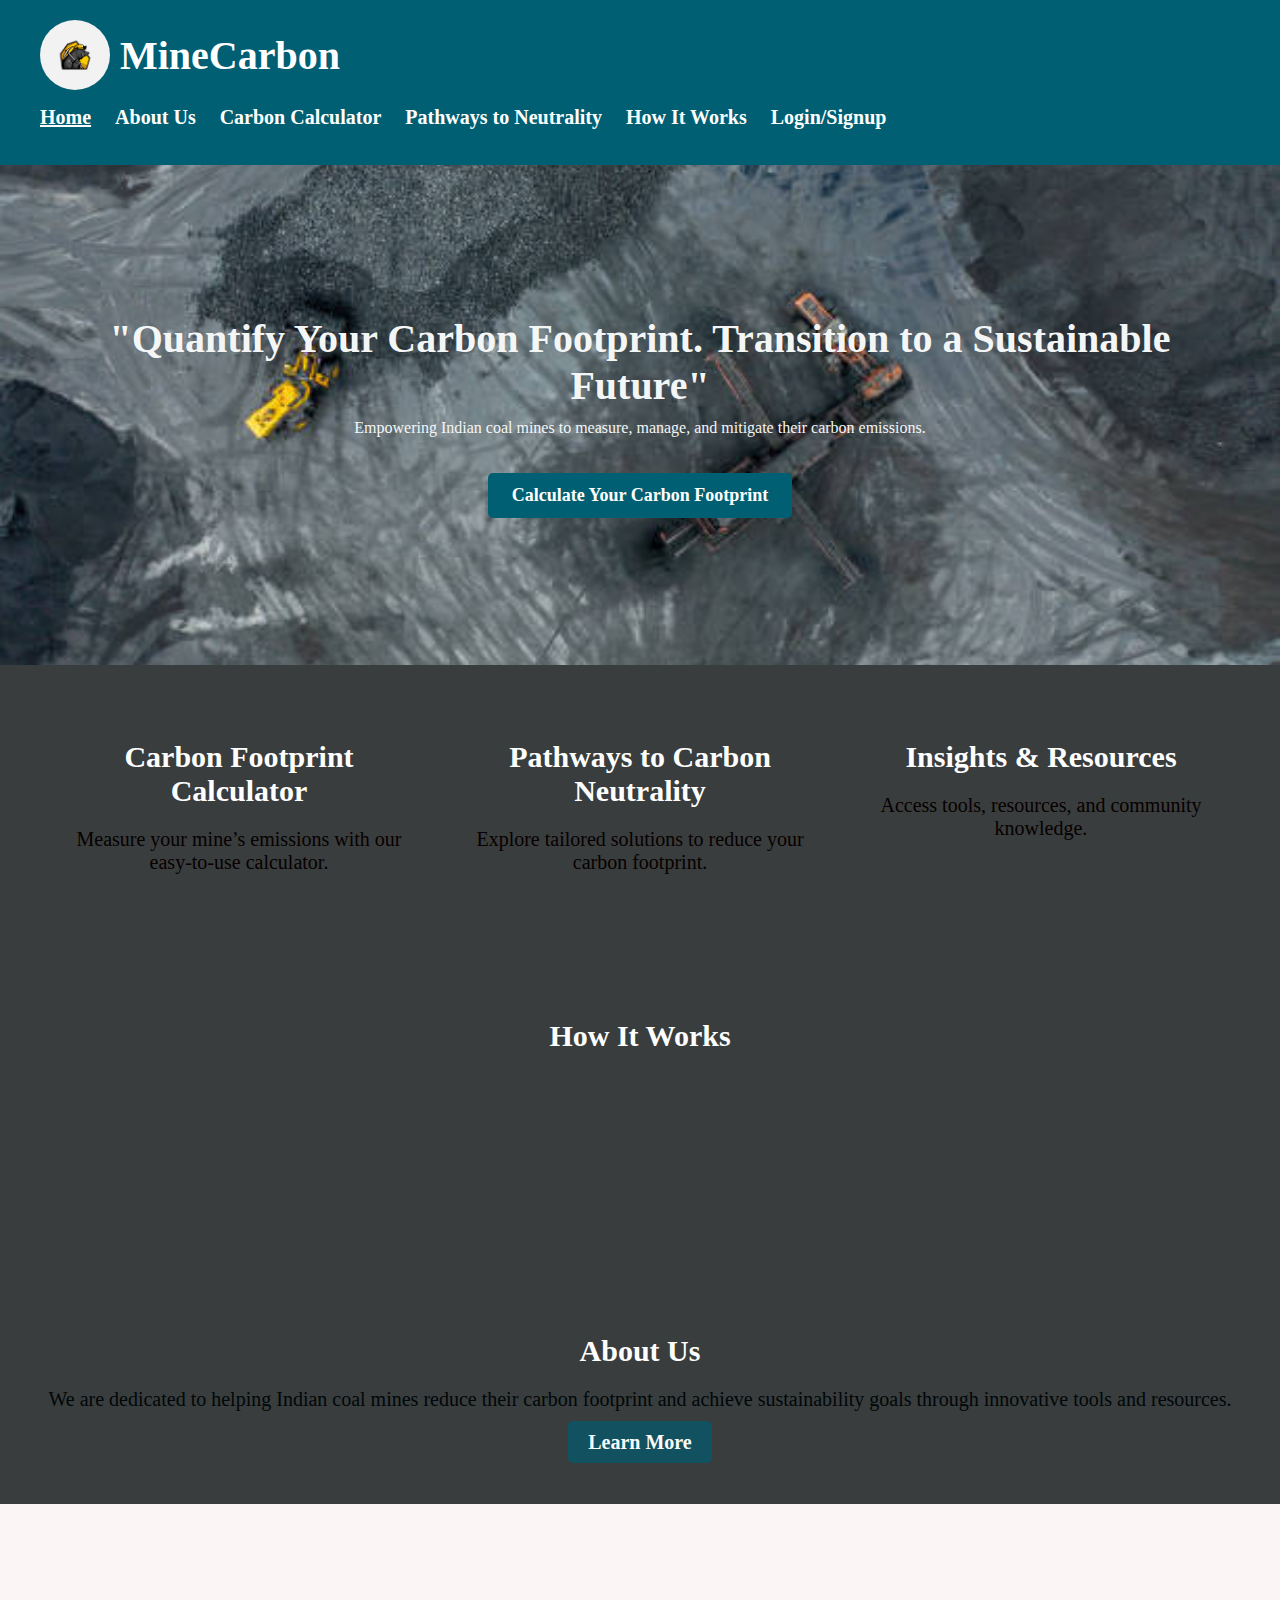
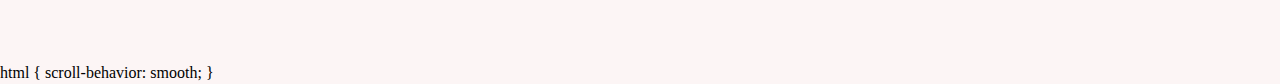
<file: index.html>
<!DOCTYPE html>
<html lang="en">
<head>
    <meta charset="UTF-8">
    <meta name="viewport" content="width=device-width, initial-scale=1.0">
    <title>Carbon Footprint for Indian Coal Mines</title>
    <link rel="stylesheet" href="styles.css">
    <!-- Add Favicon -->
    <link rel="icon" href="logo.png" type="image/png">
</head>
<body>
    <!-- Header -->
    <header>
        <div class="container">
            <div class="header-content">
                <!-- Logo -->
                <div class="logo">
                    <img src="logo.png" alt="MineCarbon Logo">
                </div>
                <!-- Title -->
                <h1>MineCarbon</h1>
            </div>
            <nav>
                <ul>
                    <li><a href="start.html" id="nav-home">Home</a></li>
                    <li><a href="#About-us" id="nav-about">About Us</a></li>
                    <li><a href="#carbon-calculator" id="nav-calculator">Carbon Calculator</a></li>
                    <li><a href="#pathways" id="nav-pathways">Pathways to Neutrality</a></li>
                    <li><a href="#how-it-works" id="nav-how-it-works">How It Works</a></li>
                    <li><a href="login.html?redirect=index.html" id="nav-login">Login/Signup</a></li>
                </ul>
            </nav>
        </div>
    </header>

    <!-- Hero Section -->
    <section class="hero">
        <div class="slideshow">
            <div class="slide" style="background-image: url('pic\ 1.jpg');"></div>
            <div class="slide" style="background-image: url('pic\ 2.jpg');"></div>
            <div class="slide" style="background-image: url('pic\ 3.jpg');"></div>
        </div>
        <div class="container hero-content">
            <h1>"Quantify Your Carbon Footprint. Transition to a Sustainable Future"</h1>
            <p>Empowering Indian coal mines to measure, manage, and mitigate their carbon emissions.</p>
            <a href="#" class="btn-primary">Calculate Your Carbon Footprint</a>
        </div>
    </section>


    <!-- Key Features Section -->
    <section class="features">
        <div class="container">
            <div class="feature">
                <h2>Carbon Footprint Calculator</h2>
                <p>Measure your mine’s emissions with our easy-to-use calculator.</p>
            </div>
            <div class="feature">
                <h2>Pathways to Carbon Neutrality</h2>
                <p>Explore tailored solutions to reduce your carbon footprint.</p>
            </div>
            <div class="feature">
                <h2>Insights & Resources</h2>
                <p>Access tools, resources, and community knowledge.</p>
            </div>
        </div>
    </section>

    <!-- How It Works Section -->
    
    <!-- How It Works Section -->
    <section class="how-it-works" id="how-it-works">
        <div class="container">
            <h2>How It Works</h2>
            <div class="steps">
                <div class="step">1. Input your mine's data</div>
                <div class="step">2. Get a detailed carbon footprint analysis</div>
                <div class="step">3. Explore tailored pathways to achieve carbon neutrality</div>
            </div>
        </div>
    </section>
   


    <!-- About Us Section -->
    <section class="about" id="About-us">
        <div class="container">
            <h2>About Us</h2>
            <p>We are dedicated to helping Indian coal mines reduce their carbon footprint and achieve sustainability goals through innovative tools and resources.</p>
            <a href="#" class="btn-secondary">Learn More</a>
        </div>
    </section>

    

    <!-- Footer -->
    <footer>
        <div class="container">
            <div class="footer-links">
                <a href="#">Privacy Policy</a>
                <a href="#">Terms of Service</a>
                <a href="#">Sitemap</a>
            </div>
            <div class="footer-social">
                <a href="#">Facebook</a>
                <a href="#">Twitter</a>
                <a href="#">LinkedIn</a>
            </div>
            <div class="footer-contact">
                <p>Contact Us: info@minecarbon.com | +91-1234567890</p>
            </div>
        </div>
    </footer>
    <script src="script.js"></script>
    <script>
        document.addEventListener('DOMContentLoaded', () => {
            const loginLink = document.querySelector('a[href="login.html"]');
            if (loginLink) {
                loginLink.href = `login.html?redirect=${encodeURIComponent(window.location.pathname)}`;
            }
        });
    </script>
    <script>
        document.addEventListener('DOMContentLoaded', () => {
            const sections = document.querySelectorAll('section');
            const navLinks = document.querySelectorAll('nav a');
    
            function setActiveLink() {
                let index = sections.length;
    
                while(--index && window.scrollY + 50 < sections[index].offsetTop) {}
    
                navLinks.forEach((link) => link.classList.remove('active'));
                if (navLinks[index]) navLinks[index].classList.add('active');
            }
    
            window.addEventListener('scroll', setActiveLink);
            setActiveLink(); // Set the active link on page load
        });
    </script>
    
    <styles>
        html {
            scroll-behavior: smooth;
        }
    <styles>
</body>
</html>
</file>
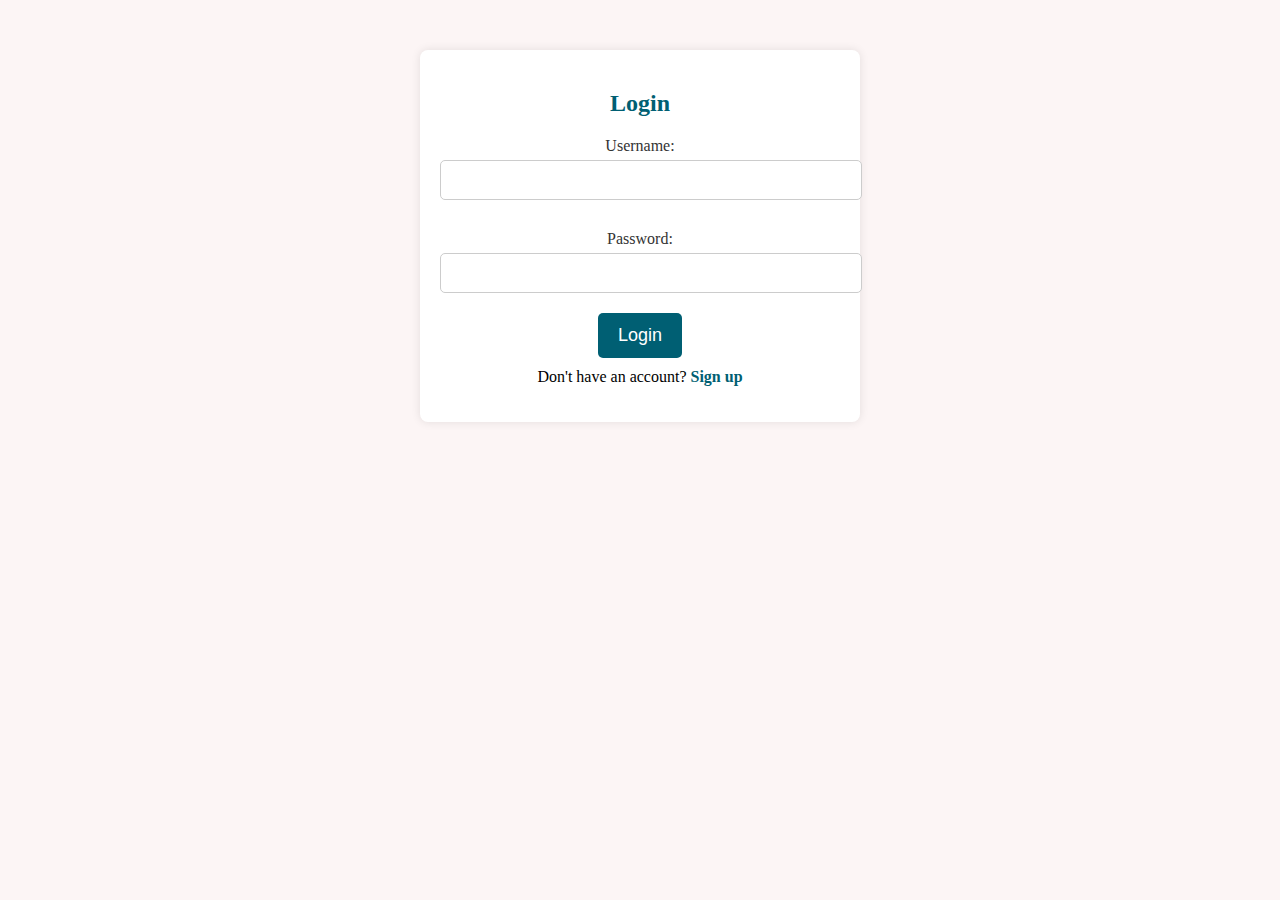
<file: login.html>
<!DOCTYPE html>
<html lang="en">
<head>
    <meta charset="UTF-8">
    <meta name="viewport" content="width=device-width, initial-scale=1.0">
    <title>Login</title>
    <link rel="stylesheet" href="styles.css">
</head>
<body class="login">
    <div class="form-container">
        <h2>Login</h2>
        <form id="login-form" action="login_process.php" method="post">
            <label for="username">Username:</label>
            <input type="text" id="username" name="username" required>
            <label for="password">Password:</label>
            <input type="password" id="password" name="password" required>
            <button type="submit">Login</button>
            <p>Don't have an account? <a href="signup.html">Sign up</a></p>
        </form>
    </div>
    <script>
        document.getElementById('login-form').addEventListener('submit', function(event) {
            event.preventDefault();
            const urlParams = new URLSearchParams(window.location.search);
            const redirectUrl = urlParams.get('redirect') || 'index.html';
            // Simulate successful login
            window.location.href = redirectUrl;
        });
    </script>
</body>
</html>
</file>
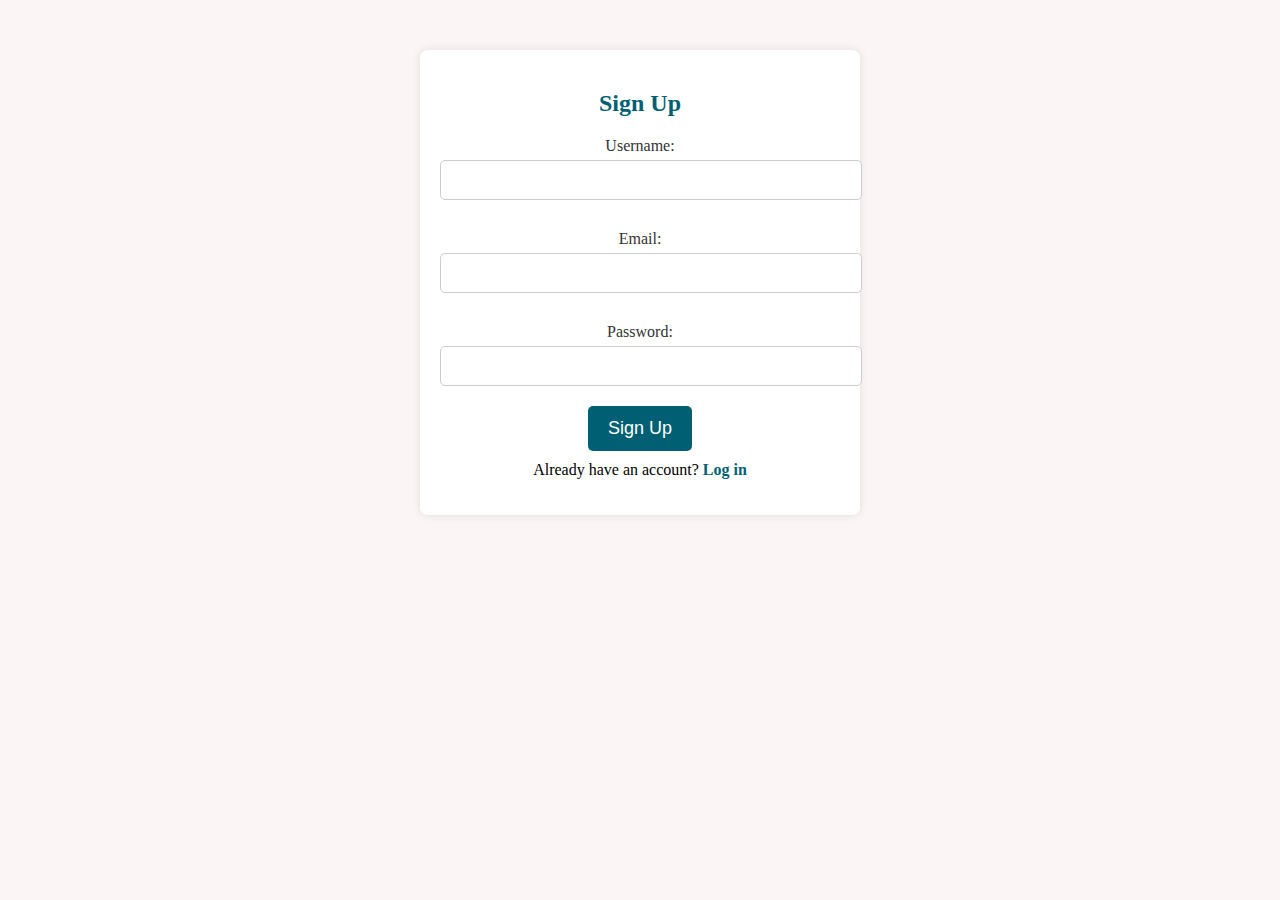
<file: signup.html>
<!DOCTYPE html>
<html lang="en">
<head>
    <meta charset="UTF-8">
    <meta name="viewport" content="width=device-width, initial-scale=1.0">
    <title>Sign Up</title>
    <link rel="stylesheet" href="styles.css">
</head>
<body class="signup">
    <div class="form-container">
        <h2>Sign Up</h2>
        <form id="signup-form" action="signup_process.php" method="post">
            <label for="username">Username:</label>
            <input type="text" id="username" name="username" required>
            <label for="email">Email:</label>
            <input type="email" id="email" name="email" required>
            <label for="password">Password:</label>
            <input type="password" id="password" name="password" required>
            <button type="submit">Sign Up</button>
            <p>Already have an account? <a href="login.html">Log in</a></p>
        </form>
    </div>
    <script>
        document.getElementById('signup-form').addEventListener('submit', function(event) {
            event.preventDefault();
            const urlParams = new URLSearchParams(window.location.search);
            const redirectUrl = urlParams.get('redirect') || 'index.html';
            // Simulate successful signup
            window.location.href = redirectUrl;
        });
    </script>
</body>
</html>
</file>
<file: styles.css>
/* General Styles */
body {
    background-color: #fcf5f5; /* Ensures body background is black */
    margin: 0;
    padding: 0;
}
body.login, body.signup {
    background-image: url('C:\Users\reema\OneDrive\Desktop\sih frontend.jpg');
    background-size: cover; /* Ensures the image covers the entire background */
    background-position: center; /* Centers the image */
    background-repeat: no-repeat; /* Prevents the image from repeating */
}
.form-container {
    max-width: 400px;
    margin: 50px auto;
    padding: 20px;
    background-color: #fff;
    border-radius: 8px;
    box-shadow: 0 0 10px rgba(0, 0, 0, 0.1);
    text-align: center;
}

h2 {
    color: #005f73; /* Header color for forms */
    margin-bottom: 20px;
}

label {
    display: block;
    margin: 10px 0 5px;
    font-size: 16px;
    color: #333;
}

input[type="text"],
input[type="email"],
input[type="password"] {
    width: 100%;
    padding: 10px;
    margin-bottom: 20px;
    border: 1px solid #ccc;
    border-radius: 5px;
    font-size: 16px;
}

button {
    background-color: #005f73; /* Button background color */
    color: #fff;
    padding: 12px 20px;
    border: none;
    border-radius: 5px;
    font-size: 18px;
    cursor: pointer;
    transition: background-color 0.3s ease;
}

button:hover {
    background-color: #007b83; /* Darker shade for hover effect */
}

p {
    margin-top: 10px;
}

a {
    color: #005f73;
    text-decoration: none;
    font-weight: bold;
}

a:hover {
    text-decoration: underline;
}
nav a.active {
    text-decoration: underline; /* Underline the active link */
    font-weight: bold; /* Optional: make the active link bold */
}


header {
    background-color: #005f73; /* Header background color */
    color: #fff; /* Text color */
    padding: 20px 0;
    display: flex;
    align-items: center;
    justify-content: space-between;
}

.container {
    width: 100%;
    max-width: 1200px;
    margin: 0 auto;
}

/* Header Content */
.header-content {
    display: flex;
    align-items: center;
}

.logo {
    width: 70px; /* Diameter of the circle */
    height: 70px; /* Diameter of the circle */
    border-radius: 50%; /* Makes the container circular */
    overflow: hidden; /* Ensures the image fits within the circle */
    display: flex; /* Centers the image within the circle */
    align-items: center;
    justify-content: center;
    margin-right: 10px; /* Space between the logo and the text */
}

/* Logo Image Styles */
.logo img {
    width: 100%; /* Makes the image fit the width of the container */
    height: 100%; /* Maintains aspect ratio */
    object-fit: cover;
    display: block; /* Ensures the image covers the container without distortion */
}

h1 {
    margin: 0;
    font-size: 40px; /* Adjust text size as needed */
}



nav ul {
    list-style: none;
    padding: 0;
}

nav ul li {
    display: inline;
    margin-right: 20px;
    font-size: 20px;
}

nav ul li a {
    color: #fff;
    text-decoration: none;
    transition: color 5s ease; 
}

/* Hero Section */
.hero {
    position: relative;
    overflow: hidden;
    height: 500px;
    
    background-color: #232d2d; /* Adjust hero height */
}

.slideshow {
    position: absolute;
    top: 0;
    left: 0;
    width: 100%;
    height: 100%;
    display: flex;
    animation: slideshow 15s infinite;
}

.slide {
    min-width: 100%;
    height: 100%;
    background-size: cover;
    background-position: center;
    transition: opacity 1s ease-in-out;
    
} 

.hero-content {
    position: relative;
    z-index: 10;
    text-align: center;
    color: #f4f6f6;
    
    padding-top: 150px; /* Adjust padding for vertical alignment */
}
.btn-primary {
    background-color: #005f73; /* Button background color */
    color: #ffffff; /* Text color */
    padding: 12px 24px; /* Padding for the button */
    text-decoration: none; /* Remove underline from link */
    border-radius: 5px; /* Rounded corners */
    font-size: 18px; /* Font size */
    display: inline-block; /* Allows padding and margin */
    transition: background-color 0.3s ease, transform 0.3s ease; /* Smooth hover effects */
    margin-top: 20px; /* Space between button and paragraph */
}

/* Hover Effect for Button */
.btn-primary:hover {
    background-color: #007b83; /* Darker shade for hover effect */
    transform: translateY(-3px); /* Slight upward movement on hover */
}

.hero h1, .hero p, .btn-primary {
    opacity: 0;
    transform: translateY(30px);
    transition: opacity 1s ease-out, transform 1s ease-out;
}

.hero-content.in-view h1, .hero-content.in-view p, .hero-content.in-view .btn-primary {
    opacity: 1;
    transform: translateY(0);
}

/* Slideshow Animation */
@keyframes slideshow {
    0% { transform: translateX(0%); }
    33% { transform: translateX(-100%); }
    66% { transform: translateX(-200%); }
    100% { transform: translateX(-300%); }
}



/* Features Section */
.features {
    background-color: #393d3d;
    padding: 50px 0;
    text-align: center;
    color: #070000; 
    font-size: 20px;
}

.feature {
    display: inline-block;
    width: 30%;
    margin: 0 1.5%;
    vertical-align: top;
    opacity: 0;
    transform: translateY(20px);
    transition: opacity 0.5s ease-out, transform 0.5s ease-out;
}

.feature.in-view {
    opacity: 1;
    transform: translateY(0);
}


/* How It Works and About Us Sections */
.how-it-works {
    background-color: #393d3d;
    padding: 50px 0;
    text-align: center;
    color: #fdfdfd;
    font-size: 20px;
}




.steps {
    z-index:10;
    position:relativ;

    padding: 10px 0;
    text-align: center;
    display: flex;
    justify-content: space-between;
    margin-top: 50px;
}

.step {
    width: 30%;
    background-color:  #005f73;
    color: #000406;
    padding: 20px;
    border-radius: 150px;
    opacity: 0;
    transform: translateY(30px);
    transition: opacity 1s ease-out, transform 1s ease-out;
}
.step.in-view {
    opacity: 1;
    transform: translateY(0);
}

.about {
    background-color: #393d3d;
    color:#000709;
    
    padding: 50px 0;
    text-align: center;
    font-size: 20px;
}

.btn-secondary {
    background-color: #115160;
    color:#f9fcfd;
    
    padding: 10px 20px;
    text-decoration: none;
    border-radius: 5px;
}
.features h2,
.how-it-works h2,
.about h2 {
    color: #ffffff; /* White color for section headings */
}


.testimonials {
    background-color: #fbf9f9;
    padding: 50px 0;
    text-align: center;
}

blockquote {
    font-size: 18px;
    margin: 20px 0;
    font-style: italic;
}

cite {
    display: block;
    margin-top: 10px;
    font-weight: bold;
}

footer {
    background-color: #000405;
    color: #faf8f8;
    padding: 40px 0;
    text-align: center;
    opacity: 0;
    transform: translateY(20px);
    transition: opacity 0.5s ease-out, transform 0.5s ease-out;
}

footer.in-view {
    opacity: 1;
    transform: translateY(0);
}

.footer-links a, .footer-social a {
    color: #f7faf9;
    margin: 0 10px;
    text-decoration: none;
    transition: color 0.3s ease;
}

.footer-links a:hover, .footer-social a:hover {
    color: #e0d9d9;
    text-decoration: none;
}
</file>
